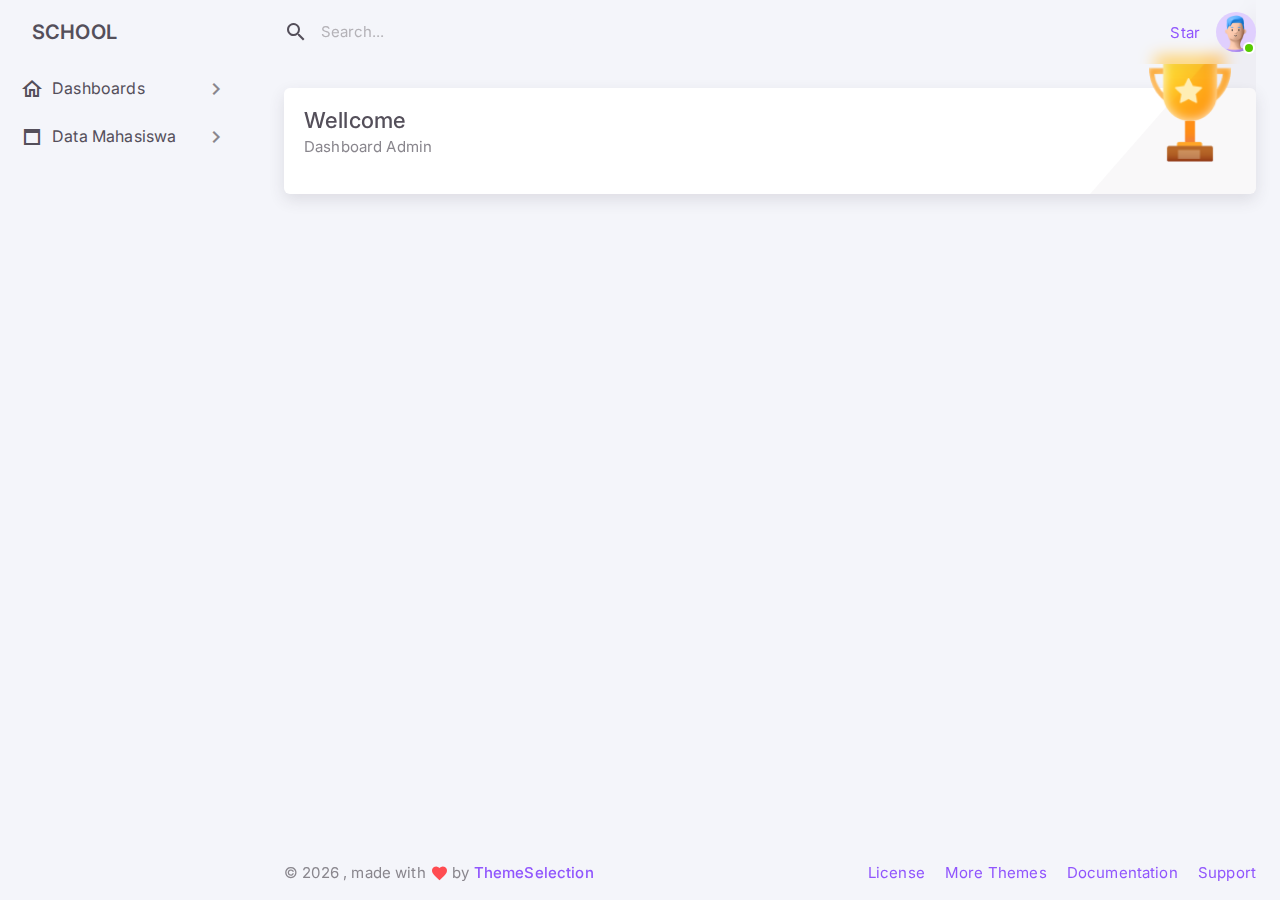
<file: GolangFE/dashboard.html>
<!DOCTYPE html>

<html
  lang="en"
  class="light-style layout-menu-fixed layout-compact"
  dir="ltr"
  data-theme="theme-default"
  data-assets-path="./assets/"
  data-template="vertical-menu-template-free">
  <head>
    <meta charset="utf-8" />
    <meta
      name="viewport"
      content="width=device-width, initial-scale=1.0, user-scalable=no, minimum-scale=1.0, maximum-scale=1.0" />

    <title>Dashboard - Analytics | Materio - Bootstrap Material Design Admin Template</title>

    <meta name="description" content="" />

    <!-- Favicon -->
    <link rel="icon" type="image/x-icon" href="./assets/img/favicon/favicon.ico" />

    <!-- Fonts -->
    <link rel="preconnect" href="https://fonts.googleapis.com" />
    <link rel="preconnect" href="https://fonts.gstatic.com" crossorigin />
    <link
      href="https://fonts.googleapis.com/css2?family=Inter:wght@300;400;500;600;700&ampdisplay=swap"
      rel="stylesheet" />

    <link rel="stylesheet" href="./assets/vendor/fonts/materialdesignicons.css" />

    <!-- Menu waves for no-customizer fix -->
    <link rel="stylesheet" href="./assets/vendor/libs/node-waves/node-waves.css" />

    <!-- Core CSS -->
    <link rel="stylesheet" href="./assets/vendor/css/core.css" class="template-customizer-core-css" />
    <link rel="stylesheet" href="./assets/vendor/css/theme-default.css" class="template-customizer-theme-css" />
    <link rel="stylesheet" href="./assets/css/demo.css" />

    <!-- Vendors CSS -->
    <link rel="stylesheet" href="./assets/vendor/libs/perfect-scrollbar/perfect-scrollbar.css" />
    <link rel="stylesheet" href="./assets/vendor/libs/apex-charts/apex-charts.css" />

    <!-- Page CSS -->

    <!-- Helpers -->
    <script src="./assets/vendor/js/helpers.js"></script>
    <!--! Template customizer & Theme config files MUST be included after core stylesheets and helpers.js in the <head> section -->
    <!--? Config:  Mandatory theme config file contain global vars & default theme options, Set your preferred theme option in this file.  -->
    <script src="./assets/js/config.js"></script>
    <script src="./assets/js/active.js"></script>
  </head>

  <body>
    <!-- Layout wrapper -->
    <div class="layout-wrapper layout-content-navbar">
      <div class="layout-container">
        <!-- Menu -->

        <aside id="layout-menu" class="layout-menu menu-vertical menu bg-menu-theme">
          <div class="app-brand demo">
              <a href="index.html" class="app-brand-link">
                  <span class="app-brand-text demo menu-text fw-semibold ms-2">School</span>
              </a>
              <a href="javascript:void(0);" class="layout-menu-toggle menu-link text-large ms-auto">
                  <i class="mdi menu-toggle-icon d-xl-block align-middle mdi-20px"></i>
              </a>
          </div>
          <div class="menu-inner-shadow"></div>
          <ul class="menu-inner py-1">
              <!-- Dashboards -->
              <li class="menu-item" id="menu-dashboard">
                  <a href="dashboard.html" class="menu-link menu-toggle">
                      <i class="menu-icon tf-icons mdi mdi-home-outline"></i>
                      <div data-i18n="Dashboards">Dashboards</div>
                  </a>
                  <ul class="menu-sub">
                      <li class="menu-item">
                          <a href="dashboard.html" class="menu-link">
                              <div data-i18n="Analytics">Wellcome</div>
                          </a>
                      </li>
                  </ul>
              </li>
              <!-- Layouts -->
              <li class="menu-item" id="menu-data-mahasiswa">
                  <a href="javascript:void(0);" class="menu-link menu-toggle">
                      <i class="menu-icon tf-icons mdi mdi-window-maximize"></i>
                      <div data-i18n="Layouts">Data Mahasiswa</div>
                  </a>
                  <ul class="menu-sub">
                      <li class="menu-item" id="menu-mahasiswa">
                          <a href="mahasiswa.html" class="menu-link">
                              <div data-i18n="Without menu">Mahasiswa</div>
                          </a>
                      </li>
                      <li class="menu-item" id="menu-matakuliah">
                          <a href="matakuliah.html" class="menu-link">
                              <div data-i18n="Without navbar">Matakuliah</div>
                          </a>
                      </li>
                  </ul>
              </li>
          </ul>
      </aside>
        <!-- / Menu -->

        <!-- Layout container -->
        <div class="layout-page">
          <!-- Navbar -->

          <nav
            class="layout-navbar container-xxl navbar navbar-expand-xl navbar-detached align-items-center bg-navbar-theme"
            id="layout-navbar">
            <div class="layout-menu-toggle navbar-nav align-items-xl-center me-3 me-xl-0 d-xl-none">
              <a class="nav-item nav-link px-0 me-xl-4" href="javascript:void(0)">
                <i class="mdi mdi-menu mdi-24px"></i>
              </a>
            </div>

            <div class="navbar-nav-right d-flex align-items-center" id="navbar-collapse">
              <!-- Search -->
              <div class="navbar-nav align-items-center">
                <div class="nav-item d-flex align-items-center">
                  <i class="mdi mdi-magnify mdi-24px lh-0"></i>
                  <input
                    type="text"
                    class="form-control border-0 shadow-none bg-body"
                    placeholder="Search..."
                    aria-label="Search..." />
                </div>
              </div>
              <!-- /Search -->

              <ul class="navbar-nav flex-row align-items-center ms-auto">
                <!-- Place this tag where you want the button to render. -->
                <li class="nav-item lh-1 me-3">
                  <a
                    class="github-button"
                    href="https://github.com/themeselection/materio-bootstrap-html-admin-template-free"
                    data-icon="octicon-star"
                    data-size="large"
                    data-show-count="true"
                    aria-label="Star themeselection/materio-bootstrap-html-admin-template-free on GitHub"
                    >Star</a
                  >
                </li>

                <!-- User -->
                <li class="nav-item navbar-dropdown dropdown-user dropdown">
                  <a
                    class="nav-link dropdown-toggle hide-arrow p-0"
                    href="javascript:void(0);"
                    data-bs-toggle="dropdown">
                    <div class="avatar avatar-online">
                      <img src="./assets/img/avatars/1.png" alt class="w-px-40 h-auto rounded-circle" />
                    </div>
                  </a>
                  <ul class="dropdown-menu dropdown-menu-end mt-3 py-2">
                    <li>
                      <a class="dropdown-item pb-2 mb-1" href="#">
                        <div class="d-flex align-items-center">
                          <div class="flex-shrink-0 me-2 pe-1">
                            <div class="avatar avatar-online">
                              <img src="./assets/img/avatars/1.png" alt class="w-px-40 h-auto rounded-circle" />
                            </div>
                          </div>
                          <div class="flex-grow-1">
                            <h6 class="mb-0">John Doe</h6>
                            <small class="text-muted">Admin</small>
                          </div>
                        </div>
                      </a>
                    </li>
                    <li>
                      <div class="dropdown-divider my-1"></div>
                    </li>
                    <li>
                      <a class="dropdown-item" href="#">
                        <i class="mdi mdi-account-outline me-1 mdi-20px"></i>
                        <span class="align-middle">My Profile</span>
                      </a>
                    </li>
                    <li>
                      <a class="dropdown-item" href="#">
                        <i class="mdi mdi-cog-outline me-1 mdi-20px"></i>
                        <span class="align-middle">Settings</span>
                      </a>
                    </li>
                    <li>
                      <a class="dropdown-item" href="#">
                        <span class="d-flex align-items-center align-middle">
                          <i class="flex-shrink-0 mdi mdi-credit-card-outline me-1 mdi-20px"></i>
                          <span class="flex-grow-1 align-middle ms-1">Billing</span>
                          <span class="flex-shrink-0 badge badge-center rounded-pill bg-danger w-px-20 h-px-20">4</span>
                        </span>
                      </a>
                    </li>
                    <li>
                      <div class="dropdown-divider my-1"></div>
                    </li>
                    <li>
                      <a class="dropdown-item" href="javascript:void(0);">
                        <i class="mdi mdi-power me-1 mdi-20px"></i>
                        <span class="align-middle">Log Out</span>
                      </a>
                    </li>
                  </ul>
                </li>
                <!--/ User -->
              </ul>
            </div>
          </nav>

          <!-- / Navbar -->

          <!-- Content wrapper -->
          <div class="content-wrapper">
            <!-- Content -->

            <div class="container-xxl flex-grow-1 container-p-y">
              <div class="row gy-4">
                <!-- Congratulations card -->
                <div class="col-md-12 col-lg-12">
                  <div class="card">
                    <div class="card-body">
                      <h4 class="card-title mb-1">Wellcome</h4>
                      <p class="pb-0">Dashboard Admin</p>
                    </div>
                    <img
                      src="./assets/img/icons/misc/triangle-light.png"
                      class="scaleX-n1-rtl position-absolute bottom-0 end-0"
                      width="166"
                      alt="triangle background"
                      data-app-light-img="icons/misc/triangle-light.png"
                      data-app-dark-img="icons/misc/triangle-dark.png" />
                    <img
                      src="./assets/img/illustrations/trophy.png"
                      class="scaleX-n1-rtl position-absolute bottom-0 end-0 me-4 mb-4 pb-2"
                      width="83"
                      alt="view sales" />
                  </div>
                </div>
                <!--/ Congratulations card -->
              </div>
            </div>
            <!-- / Content -->

            <!-- Footer -->
            <footer class="content-footer footer bg-footer-theme">
              <div class="container-xxl">
                <div
                  class="footer-container d-flex align-items-center justify-content-between py-3 flex-md-row flex-column">
                  <div class="text-body mb-2 mb-md-0">
                    ©
                    <script>
                      document.write(new Date().getFullYear());
                    </script>
                    , made with <span class="text-danger"><i class="tf-icons mdi mdi-heart"></i></span> by
                    <a href="https://themeselection.com" target="_blank" class="footer-link fw-medium"
                      >ThemeSelection</a
                    >
                  </div>
                  <div class="d-none d-lg-inline-block">
                    <a href="https://themeselection.com/license/" class="footer-link me-3" target="_blank">License</a>
                    <a href="https://themeselection.com/" target="_blank" class="footer-link me-3">More Themes</a>

                    <a
                      href="https://demos.themeselection.com/materio-bootstrap-html-admin-template/documentation/"
                      target="_blank"
                      class="footer-link me-3"
                      >Documentation</a
                    >

                    <a
                      href="https://github.com/themeselection/materio-bootstrap-html-admin-template-free/issues"
                      target="_blank"
                      class="footer-link"
                      >Support</a
                    >
                  </div>
                </div>
              </div>
            </footer>
            <!-- / Footer -->

            <div class="content-backdrop fade"></div>
          </div>
          <!-- Content wrapper -->
        </div>
        <!-- / Layout page -->
      </div>

      <!-- Overlay -->
      <div class="layout-overlay layout-menu-toggle"></div>
    </div>
    <!-- / Layout wrapper -->

    <!-- Core JS -->
    <!-- build:js assets/vendor/js/core.js -->
    <script src="./assets/vendor/libs/jquery/jquery.js"></script>
    <script src="./assets/vendor/libs/popper/popper.js"></script>
    <script src="./assets/vendor/js/bootstrap.js"></script>
    <script src="./assets/vendor/libs/node-waves/node-waves.js"></script>
    <script src="./assets/vendor/libs/perfect-scrollbar/perfect-scrollbar.js"></script>
    <script src="./assets/vendor/js/menu.js"></script>

    <!-- endbuild -->

    <!-- Vendors JS -->
    <script src="./assets/vendor/libs/apex-charts/apexcharts.js"></script>

    <!-- Main JS -->
    <script src="./assets/js/main.js"></script>

    <!-- Page JS -->
    <script src="./assets/js/dashboards-analytics.js"></script>

    <!-- Place this tag in your head or just before your close body tag. -->
    <script async defer src="https://buttons.github.io/buttons.js"></script>
  </body>
</html>
</file>
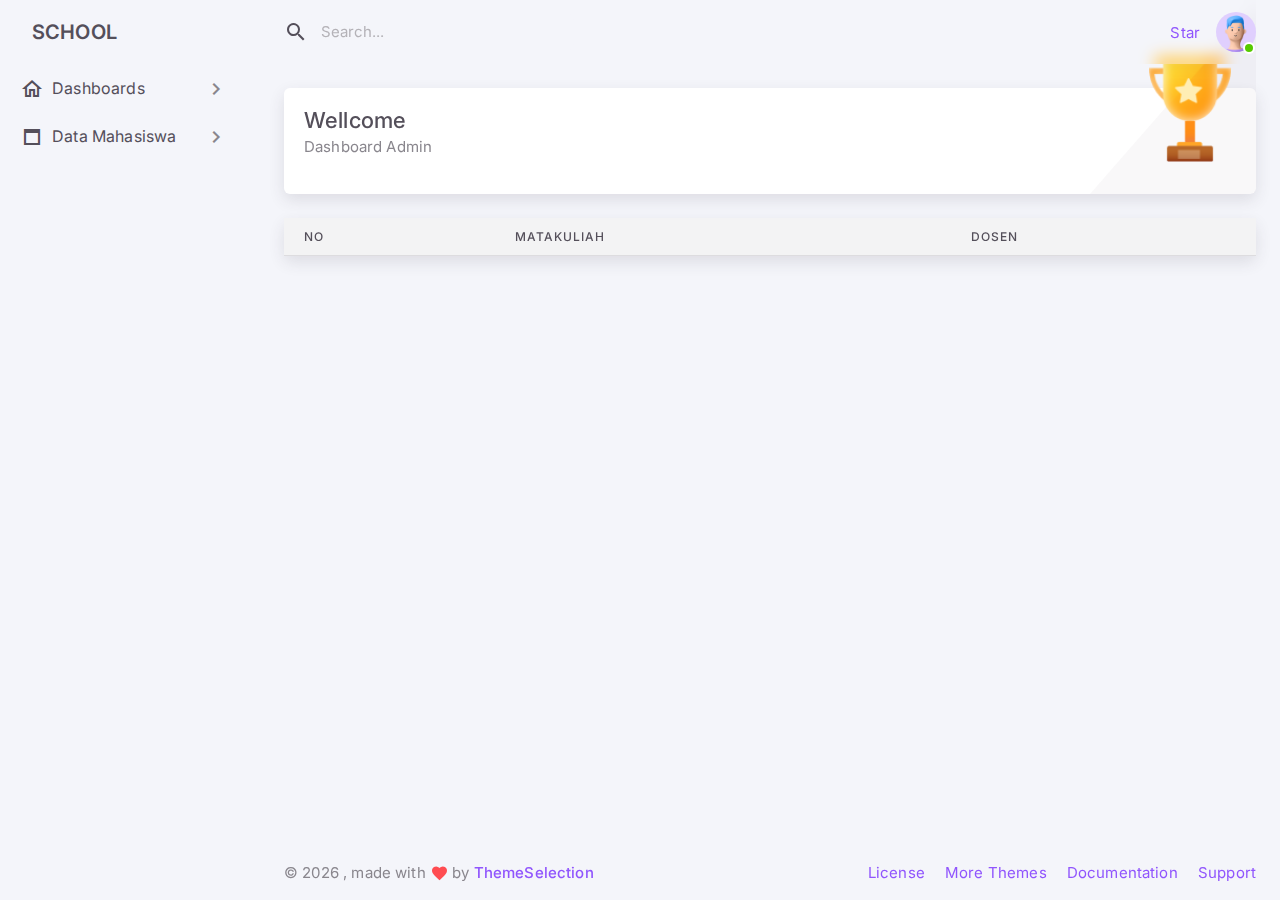
<file: GolangFE/matakuliah.html>
<!DOCTYPE html>

<html lang="en" class="light-style layout-menu-fixed layout-compact" dir="ltr" data-theme="theme-default"
    data-assets-path="./assets/" data-template="vertical-menu-template-free">

<head>
    <meta charset="utf-8" />
    <meta name="viewport"
        content="width=device-width, initial-scale=1.0, user-scalable=no, minimum-scale=1.0, maximum-scale=1.0" />

    <title>Dashboard - Analytics | Materio - Bootstrap Material Design Admin Template</title>

    <meta name="description" content="" />

    <!-- Favicon -->
    <link rel="icon" type="image/x-icon" href="./assets/img/favicon/favicon.ico" />

    <!-- Fonts -->
    <link rel="preconnect" href="https://fonts.googleapis.com" />
    <link rel="preconnect" href="https://fonts.gstatic.com" crossorigin />
    <link href="https://fonts.googleapis.com/css2?family=Inter:wght@300;400;500;600;700&ampdisplay=swap"
        rel="stylesheet" />

    <link rel="stylesheet" href="./assets/vendor/fonts/materialdesignicons.css" />

    <!-- Menu waves for no-customizer fix -->
    <link rel="stylesheet" href="./assets/vendor/libs/node-waves/node-waves.css" />

    <!-- Core CSS -->
    <link rel="stylesheet" href="./assets/vendor/css/core.css" class="template-customizer-core-css" />
    <link rel="stylesheet" href="./assets/vendor/css/theme-default.css" class="template-customizer-theme-css" />
    <link rel="stylesheet" href="./assets/css/demo.css" />

    <!-- Vendors CSS -->
    <link rel="stylesheet" href="./assets/vendor/libs/perfect-scrollbar/perfect-scrollbar.css" />
    <link rel="stylesheet" href="./assets/vendor/libs/apex-charts/apex-charts.css" />

    <!-- Page CSS -->

    <!-- Helpers -->
    <script src="./assets/vendor/js/helpers.js"></script>
    <!--! Template customizer & Theme config files MUST be included after core stylesheets and helpers.js in the <head> section -->
    <!--? Config:  Mandatory theme config file contain global vars & default theme options, Set your preferred theme option in this file.  -->
    <script src="./assets/js/config.js"></script>
    <script src="./assets/js/active.js"></script>
</head>

<body>
    <!-- Layout wrapper -->
    <div class="layout-wrapper layout-content-navbar">
        <div class="layout-container">
            <!-- Menu -->

            <aside id="layout-menu" class="layout-menu menu-vertical menu bg-menu-theme">
                <div class="app-brand demo">
                    <a href="index.html" class="app-brand-link">
                        <span class="app-brand-text demo menu-text fw-semibold ms-2" id="login-user">School</span>
                    </a>
                    <a href="javascript:void(0);" class="layout-menu-toggle menu-link text-large ms-auto">
                        <i class="mdi menu-toggle-icon d-xl-block align-middle mdi-20px"></i>
                    </a>
                </div>
                <div class="menu-inner-shadow"></div>
                <ul class="menu-inner py-1">
                    <!-- Dashboards -->
                    <li class="menu-item" id="menu-dashboard">
                        <a href="dashboard.html" class="menu-link menu-toggle">
                            <i class="menu-icon tf-icons mdi mdi-home-outline"></i>
                            <div data-i18n="Dashboards">Dashboards</div>
                        </a>
                        <ul class="menu-sub">
                            <li class="menu-item">
                                <a href="dashboard.html" class="menu-link">
                                    <div data-i18n="Analytics">Wellcome</div>
                                </a>
                            </li>
                        </ul>
                    </li>
                    <!-- Layouts -->
                    <li class="menu-item" id="menu-data-mahasiswa">
                        <a href="javascript:void(0);" class="menu-link menu-toggle">
                            <i class="menu-icon tf-icons mdi mdi-window-maximize"></i>
                            <div data-i18n="Layouts">Data Mahasiswa</div>
                        </a>
                        <ul class="menu-sub">
                            <li class="menu-item" id="menu-mahasiswa">
                                <a href="mahasiswa.html" class="menu-link">
                                    <div data-i18n="Without menu">Mahasiswa</div>
                                </a>
                            </li>
                            <li class="menu-item" id="menu-matakuliah">
                                <a href="matakuliah.html" class="menu-link">
                                    <div data-i18n="Without navbar">Matakuliah</div>
                                </a>
                            </li>
                        </ul>
                    </li>
                </ul>
            </aside>
            <!-- / Menu -->

            <!-- Layout container -->
            <div class="layout-page">
                <!-- Navbar -->

                <nav class="layout-navbar container-xxl navbar navbar-expand-xl navbar-detached align-items-center bg-navbar-theme"
                    id="layout-navbar">
                    <div class="layout-menu-toggle navbar-nav align-items-xl-center me-3 me-xl-0 d-xl-none">
                        <a class="nav-item nav-link px-0 me-xl-4" href="javascript:void(0)">
                            <i class="mdi mdi-menu mdi-24px"></i>
                        </a>
                    </div>

                    <div class="navbar-nav-right d-flex align-items-center" id="navbar-collapse">
                        <!-- Search -->
                        <div class="navbar-nav align-items-center">
                            <div class="nav-item d-flex align-items-center">
                                <i class="mdi mdi-magnify mdi-24px lh-0"></i>
                                <input type="text" class="form-control border-0 shadow-none bg-body"
                                    placeholder="Search..." aria-label="Search..." />
                            </div>
                        </div>
                        <!-- /Search -->

                        <ul class="navbar-nav flex-row align-items-center ms-auto">
                            <!-- Place this tag where you want the button to render. -->
                            <li class="nav-item lh-1 me-3">
                                <a class="github-button"
                                    href="https://github.com/themeselection/materio-bootstrap-html-admin-template-free"
                                    data-icon="octicon-star" data-size="large" data-show-count="true"
                                    aria-label="Star themeselection/materio-bootstrap-html-admin-template-free on GitHub">Star</a>
                            </li>

                            <!-- User -->
                            <li class="nav-item navbar-dropdown dropdown-user dropdown">
                                <a class="nav-link dropdown-toggle hide-arrow p-0" href="javascript:void(0);"
                                    data-bs-toggle="dropdown">
                                    <div class="avatar avatar-online">
                                        <img src="./assets/img/avatars/1.png" alt
                                            class="w-px-40 h-auto rounded-circle" />
                                    </div>
                                </a>
                                <ul class="dropdown-menu dropdown-menu-end mt-3 py-2">
                                    <li>
                                        <a class="dropdown-item pb-2 mb-1" href="#">
                                            <div class="d-flex align-items-center">
                                                <div class="flex-shrink-0 me-2 pe-1">
                                                    <div class="avatar avatar-online">
                                                        <img src="./assets/img/avatars/1.png" alt
                                                            class="w-px-40 h-auto rounded-circle" />
                                                    </div>
                                                </div>
                                                <div class="flex-grow-1">
                                                    <h6 class="mb-0">John Doe</h6>
                                                    <small class="text-muted">Admin</small>
                                                </div>
                                            </div>
                                        </a>
                                    </li>
                                    <li>
                                        <div class="dropdown-divider my-1"></div>
                                    </li>
                                    <li>
                                        <a class="dropdown-item" href="#">
                                            <i class="mdi mdi-account-outline me-1 mdi-20px"></i>
                                            <span class="align-middle">My Profile</span>
                                        </a>
                                    </li>
                                    <li>
                                        <a class="dropdown-item" href="#">
                                            <i class="mdi mdi-cog-outline me-1 mdi-20px"></i>
                                            <span class="align-middle">Settings</span>
                                        </a>
                                    </li>
                                    <li>
                                        <a class="dropdown-item" href="#">
                                            <span class="d-flex align-items-center align-middle">
                                                <i class="flex-shrink-0 mdi mdi-credit-card-outline me-1 mdi-20px"></i>
                                                <span class="flex-grow-1 align-middle ms-1">Billing</span>
                                                <span
                                                    class="flex-shrink-0 badge badge-center rounded-pill bg-danger w-px-20 h-px-20">4</span>
                                            </span>
                                        </a>
                                    </li>
                                    <li>
                                        <div class="dropdown-divider my-1"></div>
                                    </li>
                                    <li>
                                        <a class="dropdown-item" href="javascript:void(0);">
                                            <i class="mdi mdi-power me-1 mdi-20px"></i>
                                            <span class="align-middle">Log Out</span>
                                        </a>
                                    </li>
                                </ul>
                            </li>
                            <!--/ User -->
                        </ul>
                    </div>
                </nav>

                <!-- / Navbar -->

                <!-- Content wrapper -->
                <div class="content-wrapper">
                    <!-- Content -->

                    <div class="container-xxl flex-grow-1 container-p-y">
                        <div class="row gy-4">
                            <!-- Congratulations card -->
                            <div class="col-md-12 col-lg-12">
                                <div class="card">
                                    <div class="card-body">
                                        <h4 class="card-title mb-1">Wellcome</h4>
                                        <p class="pb-0">Dashboard Admin</p>
                                    </div>
                                    <img src="./assets/img/icons/misc/triangle-light.png"
                                        class="scaleX-n1-rtl position-absolute bottom-0 end-0" width="166"
                                        alt="triangle background" data-app-light-img="icons/misc/triangle-light.png"
                                        data-app-dark-img="icons/misc/triangle-dark.png" />
                                    <img src="./assets/img/illustrations/trophy.png"
                                        class="scaleX-n1-rtl position-absolute bottom-0 end-0 me-4 mb-4 pb-2" width="83"
                                        alt="view sales" />
                                </div>
                            </div>
                            <!--/ Congratulations card -->


                            <!-- Data Tables -->
                            <div class="col-12">
                                <div class="card">
                                    <div class="table-responsive">
                                        <table class="table" id="table-matakuliah">
                                            <thead class="table-light">
                                                <tr>
                                                    <th class="text-truncate">No</th>
                                                    <th class="text-truncate">Matakuliah</th>
                                                    <th class="text-truncate">Dosen</th>
                                                </tr>
                                            </thead>
                                            <tbody>
                                            </tbody>
                                        </table>
                                    </div>
                                </div>
                            </div>
                            <!--/ Data Tables -->
                        </div>
                    </div>
                    <!-- / Content -->

                    <!-- Footer -->
                    <footer class="content-footer footer bg-footer-theme">
                        <div class="container-xxl">
                            <div
                                class="footer-container d-flex align-items-center justify-content-between py-3 flex-md-row flex-column">
                                <div class="text-body mb-2 mb-md-0">
                                    ©
                                    <script>
                                        document.write(new Date().getFullYear());
                                    </script>
                                    , made with <span class="text-danger"><i class="tf-icons mdi mdi-heart"></i></span>
                                    by
                                    <a href="https://themeselection.com" target="_blank"
                                        class="footer-link fw-medium">ThemeSelection</a>
                                </div>
                                <div class="d-none d-lg-inline-block">
                                    <a href="https://themeselection.com/license/" class="footer-link me-3"
                                        target="_blank">License</a>
                                    <a href="https://themeselection.com/" target="_blank" class="footer-link me-3">More
                                        Themes</a>

                                    <a href="https://demos.themeselection.com/materio-bootstrap-html-admin-template/documentation/"
                                        target="_blank" class="footer-link me-3">Documentation</a>

                                    <a href="https://github.com/themeselection/materio-bootstrap-html-admin-template-free/issues"
                                        target="_blank" class="footer-link">Support</a>
                                </div>
                            </div>
                        </div>
                    </footer>
                    <!-- / Footer -->

                    <div class="content-backdrop fade"></div>
                </div>
                <!-- Content wrapper -->
            </div>
            <!-- / Layout page -->
        </div>

        <!-- Overlay -->
        <div class="layout-overlay layout-menu-toggle"></div>
    </div>
    <!-- / Layout wrapper -->


    <!-- Core JS -->
    <!-- build:js assets/vendor/js/core.js -->
    <script src="./assets/vendor/libs/jquery/jquery.js"></script>
    <script src="./assets/vendor/libs/popper/popper.js"></script>
    <script src="./assets/vendor/js/bootstrap.js"></script>
    <script src="./assets/vendor/libs/node-waves/node-waves.js"></script>
    <script src="./assets/vendor/libs/perfect-scrollbar/perfect-scrollbar.js"></script>
    <script src="./assets/vendor/js/menu.js"></script>
    <script src="./fetch/matakuliah.js"></script>

    <!-- endbuild -->

    <!-- Vendors JS -->
    <script src="./assets/vendor/libs/apex-charts/apexcharts.js"></script>

    <!-- Main JS -->
    <script src="./assets/js/main.js"></script>

    <!-- Page JS -->
    <script src="./assets/js/dashboards-analytics.js"></script>

    <!-- Place this tag in your head or just before your close body tag. -->
    <script async defer src="https://buttons.github.io/buttons.js"></script>
</body>

</html>
</file>
<file: GolangFE/assets/vendor/libs/node-waves/node-waves.css>
/*!
 * Waves v0.7.6
 * http://fian.my.id/Waves 
 * 
 * Copyright 2014-2018 Alfiana E. Sibuea and other contributors 
 * Released under the MIT license 
 * https://github.com/fians/Waves/blob/master/LICENSE */
.waves-effect {
  position: relative;
  cursor: pointer;
  display: inline-block;
  overflow: hidden;
  -webkit-user-select: none;
  -moz-user-select: none;
  -ms-user-select: none;
  user-select: none;
  -webkit-tap-highlight-color: transparent;
}
.waves-effect .waves-ripple {
  position: absolute;
  border-radius: 50%;
  width: 100px;
  height: 100px;
  margin-top: -50px;
  margin-left: -50px;
  opacity: 0;
  background: rgba(0, 0, 0, 0.2);
  background: -webkit-radial-gradient(rgba(0, 0, 0, 0.2) 0, rgba(0, 0, 0, 0.3) 40%, rgba(0, 0, 0, 0.4) 50%, rgba(0, 0, 0, 0.5) 60%, rgba(255, 255, 255, 0) 70%);
  background: -o-radial-gradient(rgba(0, 0, 0, 0.2) 0, rgba(0, 0, 0, 0.3) 40%, rgba(0, 0, 0, 0.4) 50%, rgba(0, 0, 0, 0.5) 60%, rgba(255, 255, 255, 0) 70%);
  background: -moz-radial-gradient(rgba(0, 0, 0, 0.2) 0, rgba(0, 0, 0, 0.3) 40%, rgba(0, 0, 0, 0.4) 50%, rgba(0, 0, 0, 0.5) 60%, rgba(255, 255, 255, 0) 70%);
  background: radial-gradient(rgba(0, 0, 0, 0.2) 0, rgba(0, 0, 0, 0.3) 40%, rgba(0, 0, 0, 0.4) 50%, rgba(0, 0, 0, 0.5) 60%, rgba(255, 255, 255, 0) 70%);
  -webkit-transition: all 0.5s ease-out;
  -moz-transition: all 0.5s ease-out;
  -o-transition: all 0.5s ease-out;
  transition: all 0.5s ease-out;
  -webkit-transition-property: -webkit-transform, opacity;
  -moz-transition-property: -moz-transform, opacity;
  -o-transition-property: -o-transform, opacity;
  transition-property: transform, opacity;
  -webkit-transform: scale(0) translate(0, 0);
  -moz-transform: scale(0) translate(0, 0);
  -ms-transform: scale(0) translate(0, 0);
  -o-transform: scale(0) translate(0, 0);
  transform: scale(0) translate(0, 0);
  pointer-events: none;
}
.waves-effect.waves-light .waves-ripple {
  background: rgba(255, 255, 255, 0.4);
  background: -webkit-radial-gradient(rgba(255, 255, 255, 0.2) 0, rgba(255, 255, 255, 0.3) 40%, rgba(255, 255, 255, 0.4) 50%, rgba(255, 255, 255, 0.5) 60%, rgba(255, 255, 255, 0) 70%);
  background: -o-radial-gradient(rgba(255, 255, 255, 0.2) 0, rgba(255, 255, 255, 0.3) 40%, rgba(255, 255, 255, 0.4) 50%, rgba(255, 255, 255, 0.5) 60%, rgba(255, 255, 255, 0) 70%);
  background: -moz-radial-gradient(rgba(255, 255, 255, 0.2) 0, rgba(255, 255, 255, 0.3) 40%, rgba(255, 255, 255, 0.4) 50%, rgba(255, 255, 255, 0.5) 60%, rgba(255, 255, 255, 0) 70%);
  background: radial-gradient(rgba(255, 255, 255, 0.2) 0, rgba(255, 255, 255, 0.3) 40%, rgba(255, 255, 255, 0.4) 50%, rgba(255, 255, 255, 0.5) 60%, rgba(255, 255, 255, 0) 70%);
}
.waves-effect.waves-classic .waves-ripple {
  background: rgba(0, 0, 0, 0.2);
}
.waves-effect.waves-classic.waves-light .waves-ripple {
  background: rgba(255, 255, 255, 0.4);
}

.waves-notransition {
  -webkit-transition: none !important;
  -moz-transition: none !important;
  -o-transition: none !important;
  transition: none !important;
}

.waves-button,
.waves-circle {
  -webkit-transform: translateZ(0);
  -moz-transform: translateZ(0);
  -ms-transform: translateZ(0);
  -o-transform: translateZ(0);
  transform: translateZ(0);
  -webkit-mask-image: -webkit-radial-gradient(circle, white 100%, black 100%);
}

.waves-button,
.waves-button:hover,
.waves-button:visited,
.waves-button-input {
  white-space: nowrap;
  vertical-align: middle;
  cursor: pointer;
  border: none;
  outline: none;
  color: inherit;
  background-color: rgba(0, 0, 0, 0);
  font-size: 1em;
  line-height: 1em;
  text-align: center;
  text-decoration: none;
  z-index: 1;
}

.waves-button {
  padding: 0.85em 1.1em;
  border-radius: 0.2em;
}

.waves-button-input {
  margin: 0;
  padding: 0.85em 1.1em;
}

.waves-input-wrapper {
  border-radius: 0.2em;
  vertical-align: bottom;
}
.waves-input-wrapper.waves-button {
  padding: 0;
}
.waves-input-wrapper .waves-button-input {
  position: relative;
  top: 0;
  left: 0;
  z-index: 1;
}

.waves-circle {
  text-align: center;
  width: 2.5em;
  height: 2.5em;
  line-height: 2.5em;
  border-radius: 50%;
}

.waves-float {
  -webkit-mask-image: none;
  -webkit-box-shadow: 0px 1px 1.5px 1px rgba(0, 0, 0, 0.12);
  box-shadow: 0px 1px 1.5px 1px rgba(0, 0, 0, 0.12);
  -webkit-transition: all 300ms;
  -moz-transition: all 300ms;
  -o-transition: all 300ms;
  transition: all 300ms;
}
.waves-float:active {
  -webkit-box-shadow: 0px 8px 20px 1px rgba(0, 0, 0, 0.3);
  box-shadow: 0px 8px 20px 1px rgba(0, 0, 0, 0.3);
}

.waves-block {
  display: block;
}
</file>
<file: GolangFE/assets/vendor/css/theme-default.css>
body {
  background: #f4f5fa;
}

.bg-body {
  background: #f4f5fa !important;
}

.text-primary {
  color: #9055fd !important;
}

.text-body[href]:hover {
  color: #824de4 !important;
}

.bg-primary {
  background-color: #9055fd !important;
}

a.bg-primary:hover, a.bg-primary:focus {
  background-color: #8951f0 !important;
}

.dropdown-notifications-item:not(.mark-as-read) .dropdown-notifications-read span {
  background-color: #9055fd;
}

.bg-label-primary {
  background-color: #eee6ff !important;
  color: #9055fd !important;
}

.page-item.active .page-link, .page-item.active .page-link:hover, .page-item.active .page-link:focus,
.pagination li.active > a:not(.page-link),
.pagination li.active > a:not(.page-link):hover,
.pagination li.active > a:not(.page-link):focus {
  border-color: #9055fd;
  background-color: #9055fd;
  color: #fff;
}
.page-item.active .page-link.waves-effect .waves-ripple,
.pagination li.active > a:not(.page-link).waves-effect .waves-ripple {
  background: radial-gradient(rgba(255, 255, 255, 0.2) 0, rgba(255, 255, 255, 0.3) 40%, rgba(255, 255, 255, 0.4) 50%, rgba(255, 255, 255, 0.5) 60%, rgba(255, 255, 255, 0) 70%);
}

.pagination-outline-primary .page-item.active .page-link, .pagination-outline-primary .page-item.active .page-link:hover, .pagination-outline-primary .page-item.active .page-link:focus,
.pagination-outline-primary.pagination li.active > a:not(.page-link),
.pagination-outline-primary.pagination li.active > a:not(.page-link):hover,
.pagination-outline-primary.pagination li.active > a:not(.page-link):focus {
  border-color: #c8aafe;
  color: #9055fd;
  background-color: #f6f1ff;
}
.pagination-outline-primary .page-item.active .page-link.waves-effect .waves-ripple,
.pagination-outline-primary.pagination li.active > a:not(.page-link).waves-effect .waves-ripple {
  background: radial-gradient(rgba(144, 85, 253, 0.2) 0, rgba(144, 85, 253, 0.3) 40%, rgba(144, 85, 253, 0.4) 50%, rgba(144, 85, 253, 0.5) 60%, rgba(58, 53, 65, 0) 70%);
}

.progress-bar {
  background-color: #9055fd;
}

.list-group-item-primary {
  border-color: #9b66fd;
  background-color: #f2ebff;
  color: #824de4 !important;
}

a.list-group-item-primary,
button.list-group-item-primary {
  color: #824de4;
}
a.list-group-item-primary:hover, a.list-group-item-primary:focus,
button.list-group-item-primary:hover,
button.list-group-item-primary:focus {
  border-color: #9b66fd;
  background-color: #e6dff2;
  color: #824de4;
}
a.list-group-item-primary.active,
button.list-group-item-primary.active {
  border-color: #9055fd !important;
  background-color: #9055fd !important;
  color: #fff !important;
}

.list-group-item.active {
  background-color: #f6f1ff;
  color: #544f5a;
}
.list-group-item.active.waves-effect .waves-ripple {
  background: radial-gradient(rgba(144, 85, 253, 0.2) 0, rgba(144, 85, 253, 0.3) 40%, rgba(144, 85, 253, 0.4) 50%, rgba(144, 85, 253, 0.5) 60%, rgba(58, 53, 65, 0) 70%);
}

.alert-primary {
  background-color: #f2ebff;
  border-color: #f2ebff;
  color: #824de4;
}
.alert-primary .btn-close {
  background-image: url("data:image/svg+xml,<svg xmlns='http://www.w3.org/2000/svg' viewBox='0 0 16 16' fill='%23824de4'><path d='M.293.293a1 1 0 0 1 1.414 0L8 6.586 14.293.293a1 1 0 1 1 1.414 1.414L9.414 8l6.293 6.293a1 1 0 0 1-1.414 1.414L8 9.414l-6.293 6.293a1 1 0 0 1-1.414-1.414L6.586 8 .293 1.707a1 1 0 0 1 0-1.414z'/></svg>");
}
.alert-primary .alert-link {
  color: #824de4;
}

.alert-primary hr {
  background-color: #824de4 !important;
}

.table-primary {
  --bs-table-bg: #e9ddff;
  --bs-table-striped-bg: #e0d5f6;
  --bs-table-striped-color: #3a3541;
  --bs-table-active-bg: #dbd0f0;
  --bs-table-active-color: #3a3541;
  --bs-table-hover-bg: #e2d6f7;
  --bs-table-hover-color: #3a3541;
  color: #3a3541;
  border-color: #d4c9e8;
}
.table-primary .btn-icon {
  color: #3a3541;
}

.btn-primary {
  color: #fff;
  background-color: #9055fd;
  border-color: #9055fd;
}
.btn-primary:hover {
  color: #fff !important;
  background-color: #804be0 !important;
  border-color: #804be0 !important;
}
.btn-check:focus + .btn-primary, .btn-primary:focus, .btn-primary.focus {
  color: #fff;
  background-color: #804be0;
  border-color: #804be0;
  box-shadow: none;
}
.btn-check:checked + .btn-primary, .btn-check:active + .btn-primary, .btn-primary:active, .btn-primary.active, .btn-primary.show.dropdown-toggle, .show > .btn-primary.dropdown-toggle {
  color: #fff !important;
  background-color: #7344ca !important;
  border-color: #7344ca !important;
}
.btn-check:checked + .btn-primary:focus, .btn-check:active + .btn-primary:focus, .btn-primary:active:focus, .btn-primary.active:focus, .btn-primary.show.dropdown-toggle:focus, .show > .btn-primary.dropdown-toggle:focus {
  box-shadow: none;
}

.btn-group .btn-primary,
.input-group .btn-primary {
  border-right: 1px solid #7344ca;
  border-left: 1px solid #7344ca;
}

.btn-group-vertical .btn-primary {
  border-top: 1px solid #7344ca;
  border-bottom: 1px solid #7344ca;
}

.btn-outline-primary {
  color: #9055fd;
  border-color: #c8aafe;
  background: transparent;
}
.btn-outline-primary.waves-effect .waves-ripple {
  background: radial-gradient(rgba(144, 85, 253, 0.2) 0, rgba(144, 85, 253, 0.3) 40%, rgba(144, 85, 253, 0.4) 50%, rgba(144, 85, 253, 0.5) 60%, rgba(255, 255, 255, 0) 70%);
}
.btn-outline-primary:hover {
  color: #9055fd !important;
  background-color: #f7f3ff !important;
  border-color: #c8aafe !important;
}
.btn-check:focus + .btn-outline-primary, .btn-outline-primary:focus {
  color: #9055fd;
  background-color: #e4d6ff;
  border-color: #c8aafe;
}
.btn-check:checked + .btn-outline-primary, .btn-check:active + .btn-outline-primary, .btn-outline-primary:active, .btn-outline-primary.active, .btn-outline-primary.dropdown-toggle.show {
  color: #9055fd !important;
  background-color: #e0cffe !important;
  border-color: #c8aafe !important;
}

.btn-outline-primary .badge {
  background: #9055fd;
  border-color: #9055fd;
  color: #fff;
}

.btn-outline-primary:hover .badge,
.btn-outline-primary:focus:hover .badge,
.btn-outline-primary:active .badge,
.btn-outline-primary.active .badge,
.show > .btn-outline-primary.dropdown-toggle .badge {
  background: #9055fd;
  border-color: #9055fd;
  color: #fff;
}

.dropdown-item.waves-effect .waves-ripple {
  background: radial-gradient(rgba(144, 85, 253, 0.2) 0, rgba(144, 85, 253, 0.3) 40%, rgba(144, 85, 253, 0.4) 50%, rgba(144, 85, 253, 0.5) 60%, rgba(255, 255, 255, 0) 70%);
}
.dropdown-item:not(.disabled).active, .dropdown-item:not(.disabled):active {
  background-color: rgba(144, 85, 253, 0.1);
  color: #9055fd !important;
}

.dropdown-menu > li:not(.disabled) > a:not(.dropdown-item):active,
.dropdown-menu > li.active:not(.disabled) > a:not(.dropdown-item) {
  background-color: rgba(144, 85, 253, 0.1);
  color: #9055fd !important;
}
.dropdown-menu > li:not(.disabled) > a:not(.dropdown-item):active.btn,
.dropdown-menu > li.active:not(.disabled) > a:not(.dropdown-item).btn {
  color: #fff !important;
}

.nav .nav-link:hover, .nav .nav-link:focus {
  color: #824de4;
}

.nav-pills .nav-link.active, .nav-pills .nav-link.active:hover, .nav-pills .nav-link.active:focus {
  background-color: #9055fd;
  color: #fff;
}

.nav-tabs .nav-link.active, .nav-tabs .nav-link.active:hover, .nav-tabs .nav-link.active:focus {
  color: #9055fd;
}
.nav-tabs .nav-link.waves-effect .waves-ripple {
  background: radial-gradient(rgba(144, 85, 253, 0.2) 0, rgba(144, 85, 253, 0.3) 40%, rgba(144, 85, 253, 0.4) 50%, rgba(144, 85, 253, 0.5) 60%, rgba(255, 255, 255, 0) 70%);
}
.nav-tabs .tab-slider {
  background-color: #9055fd;
}

.form-control:focus,
.form-select:focus {
  border-color: #9055fd !important;
}
.form-floating-outline .form-control:focus,
.form-floating-outline .form-select:focus {
  border-color: #9055fd !important;
}

.input-group:not(.input-group-floating):focus-within .form-control,
.input-group:not(.input-group-floating):focus-within .input-group-text {
  border-color: #9055fd;
}

.form-check-input:focus {
  border-color: #9055fd;
}
.form-check-input:active {
  border-color: #9055fd;
}
.form-check-input:hover::after {
  background: rgba(58, 53, 65, 0.04);
}
.form-check-input:checked {
  background-color: #9055fd;
  border-color: #9055fd;
}
.form-check-input:checked::after {
  background: rgba(144, 85, 253, 0.08) !important;
}
.form-check-input[type=checkbox]:indeterminate {
  background-color: #9055fd;
  border-color: #9055fd;
}

.form-switch .form-check-input:focus {
  background-image: url("data:image/svg+xml,%3csvg xmlns='http://www.w3.org/2000/svg' viewBox='-4 -4 8 8'%3e%3ccircle r='3' fill='%239055fd'/%3e%3c/svg%3e");
}
.form-switch .form-check-input:checked {
  background-image: url("data:image/svg+xml,%3csvg xmlns='http://www.w3.org/2000/svg' viewBox='-4 -4 8 8'%3e%3ccircle r='3' fill='%23fff'/%3e%3c/svg%3e");
}

.form-control:focus ~ .form-label {
  border-color: #9055fd;
}
.form-control:focus ~ .form-label::after {
  border-color: inherit;
}

.form-range::-webkit-slider-thumb {
  background-color: #9055fd;
}
.form-range::-webkit-slider-thumb:hover {
  box-shadow: 0 0 0 8px rgba(144, 85, 253, 0.15), 0px 3px 14px 0px rgba(58, 53, 65, 0.14);
}
.form-range::-webkit-slider-thumb:active {
  background-color: #9055fd;
  box-shadow: 0 0 0 10px rgba(144, 85, 253, 0.2), 0px 3px 14px 0px rgba(58, 53, 65, 0.14);
}
.form-range::-moz-range-thumb:hover {
  box-shadow: 0 0 0 8px rgba(144, 85, 253, 0.15), 0px 3px 14px 0px rgba(58, 53, 65, 0.14);
}
.form-range::-moz-range-thumb:active {
  box-shadow: 0 0 0 10px rgba(144, 85, 253, 0.2), 0px 3px 14px 0px rgba(58, 53, 65, 0.14);
}
.form-range::-webkit-slider-runnable-track {
  background-color: #9055fd;
}
.form-range::-moz-range-track {
  background-color: #9055fd;
}

.divider.divider-primary .divider-text:before, .divider.divider-primary .divider-text:after {
  border-color: #9055fd;
}

.navbar.bg-primary {
  color: #e8dbff;
}
.navbar.bg-primary .navbar-brand,
.navbar.bg-primary .navbar-brand a {
  color: #fff;
}
.navbar.bg-primary .navbar-brand:hover, .navbar.bg-primary .navbar-brand:focus,
.navbar.bg-primary .navbar-brand a:hover,
.navbar.bg-primary .navbar-brand a:focus {
  color: #fff;
}
.navbar.bg-primary .navbar-search-wrapper .navbar-search-icon,
.navbar.bg-primary .navbar-search-wrapper .search-input {
  color: #e8dbff;
}
.navbar.bg-primary .search-input-wrapper .search-input,
.navbar.bg-primary .search-input-wrapper .search-toggler {
  color: #e8dbff;
  border-top-left-radius: 0;
  border-top-right-radius: 0;
}
.navbar.bg-primary .navbar-nav > .nav-link,
.navbar.bg-primary .navbar-nav > .nav-item > .nav-link,
.navbar.bg-primary .navbar-nav > .nav > .nav-item > .nav-link {
  color: #e8dbff;
}
.navbar.bg-primary .navbar-nav > .nav-link:hover, .navbar.bg-primary .navbar-nav > .nav-link:focus,
.navbar.bg-primary .navbar-nav > .nav-item > .nav-link:hover,
.navbar.bg-primary .navbar-nav > .nav-item > .nav-link:focus,
.navbar.bg-primary .navbar-nav > .nav > .nav-item > .nav-link:hover,
.navbar.bg-primary .navbar-nav > .nav > .nav-item > .nav-link:focus {
  color: #fff;
}
.navbar.bg-primary .navbar-nav > .nav-link.disabled,
.navbar.bg-primary .navbar-nav > .nav-item > .nav-link.disabled,
.navbar.bg-primary .navbar-nav > .nav > .nav-item > .nav-link.disabled {
  color: #c5a5fe !important;
}
.navbar.bg-primary .navbar-nav .show > .nav-link,
.navbar.bg-primary .navbar-nav .active > .nav-link,
.navbar.bg-primary .navbar-nav .nav-link.show,
.navbar.bg-primary .navbar-nav .nav-link.active {
  color: #fff;
}
.navbar.bg-primary .navbar-toggler {
  color: #e8dbff;
  border-color: rgba(255, 255, 255, 0.15);
}
.navbar.bg-primary .navbar-toggler-icon {
  background-image: url("data:image/svg+xml,<svg xmlns='http://www.w3.org/2000/svg' viewBox='0 0 30 30'><path stroke='rgba(255, 255, 255, 0.8)' stroke-linecap='round' stroke-miterlimit='10' stroke-width='2' d='M4 7h22M4 15h22M4 23h22'/></svg>");
}
.navbar.bg-primary .navbar-text {
  color: #e8dbff;
}
.navbar.bg-primary .navbar-text a {
  color: #fff;
}
.navbar.bg-primary .navbar-text a:hover, .navbar.bg-primary .navbar-text a:focus {
  color: #fff;
}
.navbar.bg-primary hr {
  border-color: rgba(255, 255, 255, 0.15);
}

.menu.bg-primary {
  background-color: #9055fd !important;
  color: #e8dbff;
}
.menu.bg-primary .menu-link,
.menu.bg-primary .menu-horizontal-prev,
.menu.bg-primary .menu-horizontal-next {
  color: #e8dbff;
}
.menu.bg-primary .menu-link:hover, .menu.bg-primary .menu-link:focus,
.menu.bg-primary .menu-horizontal-prev:hover,
.menu.bg-primary .menu-horizontal-prev:focus,
.menu.bg-primary .menu-horizontal-next:hover,
.menu.bg-primary .menu-horizontal-next:focus {
  color: #fff;
}
.menu.bg-primary .menu-link.active,
.menu.bg-primary .menu-horizontal-prev.active,
.menu.bg-primary .menu-horizontal-next.active {
  color: #fff;
}
.menu.bg-primary .menu-item.disabled .menu-link,
.menu.bg-primary .menu-horizontal-prev.disabled,
.menu.bg-primary .menu-horizontal-next.disabled {
  color: #c5a5fe !important;
}
.menu.bg-primary .menu-item.active:not(.open) > .menu-link:not(.menu-toggle), .menu.bg-primary .menu-item.active:not(.open) > .menu-link:not(.menu-toggle)::before {
  color: #fff !important;
  border-color: #fff !important;
}
.menu.bg-primary .menu-item.active > .menu-link:not(.menu-toggle) {
  background: linear-gradient(270deg, #9359fd 0%, #c6a7fe 100%);
}
.menu.bg-primary.menu-horizontal .menu-sub > .menu-item.active > .menu-link:not(.menu-toggle), .menu.bg-primary.menu-horizontal .menu-sub > .menu-item.active > .menu-link:not(.menu-toggle)::before {
  background: #f2ebff;
  color: #9359fd !important;
}
.menu.bg-primary.menu-horizontal .menu-inner > .menu-item.active > .menu-link.menu-toggle {
  background: linear-gradient(270deg, #9359fd 0%, #c6a7fe 100%);
}
.menu.bg-primary.menu-horizontal .menu-inner > .menu-item.active > .menu-link.menu-toggle, .menu.bg-primary.menu-horizontal .menu-inner > .menu-item.active > .menu-link.menu-toggle:after {
  color: #fff;
}
.menu.bg-primary .menu-inner-shadow {
  background: linear-gradient(#9055fd 5%, rgba(144, 85, 253, 0.75) 45%, rgba(144, 85, 253, 0.2) 80%, transparent);
}
.menu.bg-primary .menu-text {
  color: #fff;
}
.menu.bg-primary .menu-header {
  color: #d2baff;
}
.menu.bg-primary hr,
.menu.bg-primary .menu-divider,
.menu.bg-primary .menu-inner > .menu-item.open > .menu-sub::before {
  border-color: rgba(255, 255, 255, 0.15) !important;
}
.menu.bg-primary .menu-block::before {
  background-color: #d2baff;
}
.menu.bg-primary .ps__thumb-y,
.menu.bg-primary .ps__rail-y.ps--clicking > .ps__thumb-y {
  background: rgba(255, 255, 255, 0.5910478431) !important;
}

.footer.bg-primary {
  color: #e8dbff;
}
.footer.bg-primary .footer-link {
  color: #e8dbff;
}
.footer.bg-primary .footer-link:hover, .footer.bg-primary .footer-link:focus {
  color: #e8dbff;
}
.footer.bg-primary .footer-link.disabled {
  color: #c5a5fe !important;
}
.footer.bg-primary .footer-text {
  color: #fff;
}
.footer.bg-primary .show > .footer-link,
.footer.bg-primary .active > .footer-link,
.footer.bg-primary .footer-link.show,
.footer.bg-primary .footer-link.active {
  color: #fff;
}
.footer.bg-primary hr {
  border-color: rgba(255, 255, 255, 0.15);
}

.form-floating > .form-control:focus ~ label,
.form-floating > .form-control:focus:not(:placeholder-shown) ~ label,
.form-floating > .form-select:focus ~ label,
.form-floating > .form-select:focus:not(:placeholder-shown) ~ label {
  color: #9055fd;
}

.form-floating-outline :not(select):focus + label,
.form-floating-outline :not(select):focus + span {
  color: #9055fd;
}
.form-floating-outline label::after,
.form-floating-outline > span::after {
  background: #fff;
}
.form-floating-outline label.bg-body::after,
.form-floating-outline > span.bg-body::after {
  background: #f4f5fa !important;
}

.svg-illustration svg {
  fill: #9055fd;
}

html:not([dir=rtl]) .border-primary,
html[dir=rtl] .border-primary {
  border-color: #9055fd !important;
}

a {
  color: #9055fd;
}
a:hover {
  color: #9b66fd;
}

.fill-primary {
  fill: #9055fd;
}

.bg-navbar-theme {
  color: #544f5a;
}
.bg-navbar-theme .navbar-brand,
.bg-navbar-theme .navbar-brand a {
  color: #544f5a;
}
.bg-navbar-theme .navbar-brand:hover, .bg-navbar-theme .navbar-brand:focus,
.bg-navbar-theme .navbar-brand a:hover,
.bg-navbar-theme .navbar-brand a:focus {
  color: #544f5a;
}
.bg-navbar-theme .navbar-search-wrapper .navbar-search-icon,
.bg-navbar-theme .navbar-search-wrapper .search-input {
  color: #544f5a;
}
.bg-navbar-theme .search-input-wrapper .search-input,
.bg-navbar-theme .search-input-wrapper .search-toggler {
  color: #544f5a;
  border-top-left-radius: 0;
  border-top-right-radius: 0;
}
.bg-navbar-theme .navbar-nav > .nav-link,
.bg-navbar-theme .navbar-nav > .nav-item > .nav-link,
.bg-navbar-theme .navbar-nav > .nav > .nav-item > .nav-link {
  color: #544f5a;
}
.bg-navbar-theme .navbar-nav > .nav-link:hover, .bg-navbar-theme .navbar-nav > .nav-link:focus,
.bg-navbar-theme .navbar-nav > .nav-item > .nav-link:hover,
.bg-navbar-theme .navbar-nav > .nav-item > .nav-link:focus,
.bg-navbar-theme .navbar-nav > .nav > .nav-item > .nav-link:hover,
.bg-navbar-theme .navbar-nav > .nav > .nav-item > .nav-link:focus {
  color: #544f5a;
}
.bg-navbar-theme .navbar-nav > .nav-link.disabled,
.bg-navbar-theme .navbar-nav > .nav-item > .nav-link.disabled,
.bg-navbar-theme .navbar-nav > .nav > .nav-item > .nav-link.disabled {
  color: #94919a !important;
}
.bg-navbar-theme .navbar-nav .show > .nav-link,
.bg-navbar-theme .navbar-nav .active > .nav-link,
.bg-navbar-theme .navbar-nav .nav-link.show,
.bg-navbar-theme .navbar-nav .nav-link.active {
  color: #544f5a;
}
.bg-navbar-theme .navbar-toggler {
  color: #544f5a;
  border-color: rgba(84, 79, 90, 0.0769076471);
}
.bg-navbar-theme .navbar-toggler-icon {
  background-image: url("data:image/svg+xml,<svg xmlns='http://www.w3.org/2000/svg' viewBox='0 0 30 30'><path stroke='rgba(137, 134, 141, 0.75)' stroke-linecap='round' stroke-miterlimit='10' stroke-width='2' d='M4 7h22M4 15h22M4 23h22'/></svg>");
}
.bg-navbar-theme .navbar-text {
  color: #544f5a;
}
.bg-navbar-theme .navbar-text a {
  color: #544f5a;
}
.bg-navbar-theme .navbar-text a:hover, .bg-navbar-theme .navbar-text a:focus {
  color: #544f5a;
}
.bg-navbar-theme hr {
  border-color: rgba(84, 79, 90, 0.0769076471);
}

.bg-menu-theme {
  background-color: #f4f5fa !important;
  color: #544f5a;
}
.bg-menu-theme .menu-link,
.bg-menu-theme .menu-horizontal-prev,
.bg-menu-theme .menu-horizontal-next {
  color: #544f5a;
}
.bg-menu-theme .menu-link:hover, .bg-menu-theme .menu-link:focus,
.bg-menu-theme .menu-horizontal-prev:hover,
.bg-menu-theme .menu-horizontal-prev:focus,
.bg-menu-theme .menu-horizontal-next:hover,
.bg-menu-theme .menu-horizontal-next:focus {
  color: #544f5a;
}
.bg-menu-theme .menu-link.active,
.bg-menu-theme .menu-horizontal-prev.active,
.bg-menu-theme .menu-horizontal-next.active {
  color: #544f5a;
}
.bg-menu-theme .menu-item.disabled .menu-link,
.bg-menu-theme .menu-horizontal-prev.disabled,
.bg-menu-theme .menu-horizontal-next.disabled {
  color: #94919a !important;
}
.bg-menu-theme .menu-item.active:not(.open) > .menu-link:not(.menu-toggle), .bg-menu-theme .menu-item.active:not(.open) > .menu-link:not(.menu-toggle)::before {
  color: #fff !important;
  border-color: #fff !important;
}
.bg-menu-theme .menu-item.active > .menu-link:not(.menu-toggle) {
  background: linear-gradient(270deg, #9055fd 0%, #c4a5fe 100%);
}
.bg-menu-theme.menu-horizontal .menu-sub > .menu-item.active > .menu-link:not(.menu-toggle), .bg-menu-theme.menu-horizontal .menu-sub > .menu-item.active > .menu-link:not(.menu-toggle)::before {
  background: #f2ebff;
  color: #9055fd !important;
}
.bg-menu-theme.menu-horizontal .menu-inner > .menu-item.active > .menu-link.menu-toggle {
  background: linear-gradient(270deg, #9055fd 0%, #c4a5fe 100%);
}
.bg-menu-theme.menu-horizontal .menu-inner > .menu-item.active > .menu-link.menu-toggle, .bg-menu-theme.menu-horizontal .menu-inner > .menu-item.active > .menu-link.menu-toggle:after {
  color: #fff;
}
.bg-menu-theme .menu-inner-shadow {
  background: linear-gradient(#f4f5fa 5%, rgba(244, 245, 250, 0.75) 45%, rgba(244, 245, 250, 0.2) 80%, transparent);
}
.bg-menu-theme .menu-text {
  color: #544f5a;
}
.bg-menu-theme .menu-header {
  color: #7c7982;
}
.bg-menu-theme hr,
.bg-menu-theme .menu-divider,
.bg-menu-theme .menu-inner > .menu-item.open > .menu-sub::before {
  border-color: transparent !important;
}
.bg-menu-theme .menu-block::before {
  background-color: #7c7982;
}
.bg-menu-theme .ps__thumb-y,
.bg-menu-theme .ps__rail-y.ps--clicking > .ps__thumb-y {
  background: rgba(84, 79, 90, 0.2152611765) !important;
}

@media (min-width: 1200px) {
  .layout-menu-collapsed.layout-menu-hover .bg-menu-theme {
    box-shadow: 0 0.625rem 0.875rem rgba(58, 53, 65, 0.12);
  }
}
.bg-footer-theme {
  color: #9055fd;
}
.bg-footer-theme .footer-link {
  color: #9055fd;
}
.bg-footer-theme .footer-link:hover, .bg-footer-theme .footer-link:focus {
  color: #9055fd;
}
.bg-footer-theme .footer-link.disabled {
  color: #b895fc !important;
}
.bg-footer-theme .footer-text {
  color: #544f5a;
}
.bg-footer-theme .show > .footer-link,
.bg-footer-theme .active > .footer-link,
.bg-footer-theme .footer-link.show,
.bg-footer-theme .footer-link.active {
  color: #544f5a;
}
.bg-footer-theme hr {
  border-color: rgba(84, 79, 90, 0.0769076471);
}
</file>
<file: GolangFE/assets/css/demo.css>
/*
* demo.css
* File include item demo only specific css only
******************************************************************************/

.menu .app-brand.demo {
  height: 64px;
}

.dark-style .menu .app-brand.demo {
  height: 64px;
}

.app-brand-logo.demo svg {
  width: 30px;
  height: 24px;
}

.app-brand-text.demo {
  font-size: 1.25rem;
}

/* ! For .layout-navbar-fixed added fix padding top tpo .layout-page */
.layout-navbar-fixed .layout-wrapper:not(.layout-without-menu) .layout-page {
  padding-top: 64px !important;
}

/* Navbar page z-index issue solution */
.content-wrapper .navbar {
  z-index: auto;
}

/*
* Content
******************************************************************************/

.demo-blocks > * {
  display: block !important;
}

.demo-inline-spacing > * {
  margin: 1rem 0.375rem 0 0 !important;
}

/* ? .demo-vertical-spacing class is used to have vertical margins between elements. To remove margin-top from the first-child, use .demo-only-element class with .demo-vertical-spacing class. For example, we have used this class in forms-input-groups.html file. */
.demo-vertical-spacing > * {
  margin-top: 1.25rem !important;
  margin-bottom: 0 !important;
}
.demo-vertical-spacing.demo-only-element > :first-child {
  margin-top: 0 !important;
}

.demo-vertical-spacing-lg > * {
  margin-top: 1.875rem !important;
  margin-bottom: 0 !important;
}
.demo-vertical-spacing-lg.demo-only-element > :first-child {
  margin-top: 0 !important;
}

.demo-vertical-spacing-xl > * {
  margin-top: 5rem !important;
  margin-bottom: 0 !important;
}
.demo-vertical-spacing-xl.demo-only-element > :first-child {
  margin-top: 0 !important;
}

.rtl-only {
  display: none !important;
  text-align: left !important;
  direction: ltr !important;
}

[dir='rtl'] .rtl-only {
  display: block !important;
}

/* Dropdown buttons going out of small screens */
@media (max-width: 576px) {
  #dropdown-variation-demo .btn-group .text-truncate {
    width: 300px;
    position: relative;
  }
  #dropdown-variation-demo .btn-group .text-truncate::after {
    position: absolute;
    top: 45%;
    right: 0.65rem;
  }
}
/*
* Layout demo
******************************************************************************/

.layout-demo-wrapper {
  display: -webkit-box;
  display: -ms-flexbox;
  display: flex;
  -webkit-box-align: center;
  -ms-flex-align: center;
  align-items: center;
  -webkit-box-orient: vertical;
  -webkit-box-direction: normal;
  -ms-flex-direction: column;
  flex-direction: column;
  margin-top: 1.25rem;
}
.layout-demo-placeholder img {
  width: 900px;
}
.layout-demo-info {
  text-align: center;
  margin-top: 1.25rem;
}
</file>
<file: GolangFE/assets/vendor/libs/apex-charts/apex-charts.css>
/**
* Apex Charts
*/
.apexcharts-canvas {
  position: relative;
  user-select: none;
  /* cannot give overflow: hidden as it will crop tooltips which overflow outside chart area */
}

/* scrollbar is not visible by default for legend, hence forcing the visibility */
.apexcharts-canvas ::-webkit-scrollbar {
  -webkit-appearance: none;
  width: 6px;
}

.apexcharts-canvas ::-webkit-scrollbar-thumb {
  border-radius: 4px;
  background-color: rgba(0, 0, 0, 0.5);
  box-shadow: 0 0 1px rgba(255, 255, 255, 0.5);
  -webkit-box-shadow: 0 0 1px rgba(255, 255, 255, 0.5);
}

.apexcharts-inner {
  position: relative;
}

.apexcharts-text tspan {
  font-family: inherit;
}

.legend-mouseover-inactive {
  transition: 0.15s ease all;
  opacity: 0.2;
}

.apexcharts-series-collapsed {
  opacity: 0;
}

.apexcharts-tooltip {
  border-radius: 5px;
  box-shadow: 2px 2px 6px -4px #999;
  cursor: default;
  font-size: 14px;
  left: 62px;
  opacity: 0;
  pointer-events: none;
  position: absolute;
  top: 20px;
  display: flex;
  flex-direction: column;
  overflow: hidden;
  white-space: nowrap;
  z-index: 12;
  transition: 0.15s ease all;
}

.apexcharts-tooltip.apexcharts-active {
  opacity: 1;
  transition: 0.15s ease all;
}

.apexcharts-tooltip.apexcharts-theme-light {
  border: 1px solid #e3e3e3;
  background: rgba(255, 255, 255, 0.96);
}

.apexcharts-tooltip.apexcharts-theme-dark {
  color: #fff;
  background: rgba(30, 30, 30, 0.8);
}

.apexcharts-tooltip * {
  font-family: inherit;
}

.apexcharts-tooltip-title {
  padding: 6px;
  font-size: 15px;
  margin-bottom: 4px;
}

.apexcharts-tooltip.apexcharts-theme-light .apexcharts-tooltip-title {
  background: #ECEFF1;
  border-bottom: 1px solid #ddd;
}

.apexcharts-tooltip.apexcharts-theme-dark .apexcharts-tooltip-title {
  background: rgba(0, 0, 0, 0.7);
  border-bottom: 1px solid #333;
}

.apexcharts-tooltip-text-y-value,
.apexcharts-tooltip-text-goals-value,
.apexcharts-tooltip-text-z-value {
  display: inline-block;
  font-weight: 600;
  margin-left: 5px;
}

.apexcharts-tooltip-text-y-label:empty,
.apexcharts-tooltip-text-y-value:empty,
.apexcharts-tooltip-text-goals-label:empty,
.apexcharts-tooltip-text-goals-value:empty,
.apexcharts-tooltip-text-z-value:empty {
  display: none;
}

.apexcharts-tooltip-text-y-value,
.apexcharts-tooltip-text-goals-value,
.apexcharts-tooltip-text-z-value {
  font-weight: 600;
}

.apexcharts-tooltip-text-goals-label,
.apexcharts-tooltip-text-goals-value {
  padding: 6px 0 5px;
}

.apexcharts-tooltip-goals-group,
.apexcharts-tooltip-text-goals-label,
.apexcharts-tooltip-text-goals-value {
  display: flex;
}

.apexcharts-tooltip-text-goals-label:not(:empty),
.apexcharts-tooltip-text-goals-value:not(:empty) {
  margin-top: -6px;
}

.apexcharts-tooltip-marker {
  width: 12px;
  height: 12px;
  position: relative;
  top: 0px;
  margin-right: 10px;
  border-radius: 50%;
}

.apexcharts-tooltip-series-group {
  padding: 0 10px;
  display: none;
  text-align: left;
  justify-content: left;
  align-items: center;
}

.apexcharts-tooltip-series-group.apexcharts-active .apexcharts-tooltip-marker {
  opacity: 1;
}

.apexcharts-tooltip-series-group.apexcharts-active,
.apexcharts-tooltip-series-group:last-child {
  padding-bottom: 4px;
}

.apexcharts-tooltip-series-group-hidden {
  opacity: 0;
  height: 0;
  line-height: 0;
  padding: 0 !important;
}

.apexcharts-tooltip-y-group {
  padding: 6px 0 5px;
}

.apexcharts-tooltip-box, .apexcharts-custom-tooltip {
  padding: 4px 8px;
}

.apexcharts-tooltip-boxPlot {
  display: flex;
  flex-direction: column-reverse;
}

.apexcharts-tooltip-box > div {
  margin: 4px 0;
}

.apexcharts-tooltip-box span.value {
  font-weight: bold;
}

.apexcharts-tooltip-rangebar {
  padding: 5px 8px;
}

.apexcharts-tooltip-rangebar .category {
  font-weight: 600;
  color: #777;
}

.apexcharts-tooltip-rangebar .series-name {
  font-weight: bold;
  display: block;
  margin-bottom: 5px;
}

.apexcharts-xaxistooltip {
  opacity: 0;
  padding: 9px 10px;
  pointer-events: none;
  color: #373d3f;
  font-size: 13px;
  text-align: center;
  border-radius: 2px;
  position: absolute;
  z-index: 10;
  background: #ECEFF1;
  border: 1px solid #90A4AE;
  transition: 0.15s ease all;
}

.apexcharts-xaxistooltip.apexcharts-theme-dark {
  background: rgba(0, 0, 0, 0.7);
  border: 1px solid rgba(0, 0, 0, 0.5);
  color: #fff;
}

.apexcharts-xaxistooltip:after,
.apexcharts-xaxistooltip:before {
  left: 50%;
  border: solid transparent;
  content: " ";
  height: 0;
  width: 0;
  position: absolute;
  pointer-events: none;
}

.apexcharts-xaxistooltip:after {
  border-color: rgba(236, 239, 241, 0);
  border-width: 6px;
  margin-left: -6px;
}

.apexcharts-xaxistooltip:before {
  border-color: rgba(144, 164, 174, 0);
  border-width: 7px;
  margin-left: -7px;
}

.apexcharts-xaxistooltip-bottom:after,
.apexcharts-xaxistooltip-bottom:before {
  bottom: 100%;
}

.apexcharts-xaxistooltip-top:after,
.apexcharts-xaxistooltip-top:before {
  top: 100%;
}

.apexcharts-xaxistooltip-bottom:after {
  border-bottom-color: #ECEFF1;
}

.apexcharts-xaxistooltip-bottom:before {
  border-bottom-color: #90A4AE;
}

.apexcharts-xaxistooltip-bottom.apexcharts-theme-dark:after {
  border-bottom-color: rgba(0, 0, 0, 0.5);
}

.apexcharts-xaxistooltip-bottom.apexcharts-theme-dark:before {
  border-bottom-color: rgba(0, 0, 0, 0.5);
}

.apexcharts-xaxistooltip-top:after {
  border-top-color: #ECEFF1;
}

.apexcharts-xaxistooltip-top:before {
  border-top-color: #90A4AE;
}

.apexcharts-xaxistooltip-top.apexcharts-theme-dark:after {
  border-top-color: rgba(0, 0, 0, 0.5);
}

.apexcharts-xaxistooltip-top.apexcharts-theme-dark:before {
  border-top-color: rgba(0, 0, 0, 0.5);
}

.apexcharts-xaxistooltip.apexcharts-active {
  opacity: 1;
  transition: 0.15s ease all;
}

.apexcharts-yaxistooltip {
  opacity: 0;
  padding: 4px 10px;
  pointer-events: none;
  color: #373d3f;
  font-size: 13px;
  text-align: center;
  border-radius: 2px;
  position: absolute;
  z-index: 10;
  background: #ECEFF1;
  border: 1px solid #90A4AE;
}

.apexcharts-yaxistooltip.apexcharts-theme-dark {
  background: rgba(0, 0, 0, 0.7);
  border: 1px solid rgba(0, 0, 0, 0.5);
  color: #fff;
}

.apexcharts-yaxistooltip:after,
.apexcharts-yaxistooltip:before {
  top: 50%;
  border: solid transparent;
  content: " ";
  height: 0;
  width: 0;
  position: absolute;
  pointer-events: none;
}

.apexcharts-yaxistooltip:after {
  border-color: rgba(236, 239, 241, 0);
  border-width: 6px;
  margin-top: -6px;
}

.apexcharts-yaxistooltip:before {
  border-color: rgba(144, 164, 174, 0);
  border-width: 7px;
  margin-top: -7px;
}

.apexcharts-yaxistooltip-left:after,
.apexcharts-yaxistooltip-left:before {
  left: 100%;
}

.apexcharts-yaxistooltip-right:after,
.apexcharts-yaxistooltip-right:before {
  right: 100%;
}

.apexcharts-yaxistooltip-left:after {
  border-left-color: #ECEFF1;
}

.apexcharts-yaxistooltip-left:before {
  border-left-color: #90A4AE;
}

.apexcharts-yaxistooltip-left.apexcharts-theme-dark:after {
  border-left-color: rgba(0, 0, 0, 0.5);
}

.apexcharts-yaxistooltip-left.apexcharts-theme-dark:before {
  border-left-color: rgba(0, 0, 0, 0.5);
}

.apexcharts-yaxistooltip-right:after {
  border-right-color: #ECEFF1;
}

.apexcharts-yaxistooltip-right:before {
  border-right-color: #90A4AE;
}

.apexcharts-yaxistooltip-right.apexcharts-theme-dark:after {
  border-right-color: rgba(0, 0, 0, 0.5);
}

.apexcharts-yaxistooltip-right.apexcharts-theme-dark:before {
  border-right-color: rgba(0, 0, 0, 0.5);
}

.apexcharts-yaxistooltip.apexcharts-active {
  opacity: 1;
}

.apexcharts-yaxistooltip-hidden {
  display: none;
}

.apexcharts-xcrosshairs,
.apexcharts-ycrosshairs {
  pointer-events: none;
  opacity: 0;
  transition: 0.15s ease all;
}

.apexcharts-xcrosshairs.apexcharts-active,
.apexcharts-ycrosshairs.apexcharts-active {
  opacity: 1;
  transition: 0.15s ease all;
}

.apexcharts-ycrosshairs-hidden {
  opacity: 0;
}

.apexcharts-selection-rect {
  cursor: move;
}

.svg_select_boundingRect, .svg_select_points_rot {
  pointer-events: none;
  opacity: 0;
  visibility: hidden;
}

.apexcharts-selection-rect + g .svg_select_boundingRect,
.apexcharts-selection-rect + g .svg_select_points_rot {
  opacity: 0;
  visibility: hidden;
}

.apexcharts-selection-rect + g .svg_select_points_l,
.apexcharts-selection-rect + g .svg_select_points_r {
  cursor: ew-resize;
  opacity: 1;
  visibility: visible;
}

.svg_select_points {
  fill: #efefef;
  stroke: #333;
  rx: 2;
}

.apexcharts-svg.apexcharts-zoomable.hovering-zoom {
  cursor: crosshair;
}

.apexcharts-svg.apexcharts-zoomable.hovering-pan {
  cursor: move;
}

.apexcharts-zoom-icon,
.apexcharts-zoomin-icon,
.apexcharts-zoomout-icon,
.apexcharts-reset-icon,
.apexcharts-pan-icon,
.apexcharts-selection-icon,
.apexcharts-menu-icon,
.apexcharts-toolbar-custom-icon {
  cursor: pointer;
  width: 20px;
  height: 20px;
  line-height: 24px;
  color: #6E8192;
  text-align: center;
}

.apexcharts-zoom-icon svg,
.apexcharts-zoomin-icon svg,
.apexcharts-zoomout-icon svg,
.apexcharts-reset-icon svg,
.apexcharts-menu-icon svg {
  fill: #6E8192;
}

.apexcharts-selection-icon svg {
  fill: #444;
  transform: scale(0.76);
}

.apexcharts-theme-dark .apexcharts-zoom-icon svg,
.apexcharts-theme-dark .apexcharts-zoomin-icon svg,
.apexcharts-theme-dark .apexcharts-zoomout-icon svg,
.apexcharts-theme-dark .apexcharts-reset-icon svg,
.apexcharts-theme-dark .apexcharts-pan-icon svg,
.apexcharts-theme-dark .apexcharts-selection-icon svg,
.apexcharts-theme-dark .apexcharts-menu-icon svg,
.apexcharts-theme-dark .apexcharts-toolbar-custom-icon svg {
  fill: #f3f4f5;
}

.apexcharts-canvas .apexcharts-zoom-icon.apexcharts-selected svg,
.apexcharts-canvas .apexcharts-selection-icon.apexcharts-selected svg,
.apexcharts-canvas .apexcharts-reset-zoom-icon.apexcharts-selected svg {
  fill: #008FFB;
}

.apexcharts-theme-light .apexcharts-selection-icon:not(.apexcharts-selected):hover svg,
.apexcharts-theme-light .apexcharts-zoom-icon:not(.apexcharts-selected):hover svg,
.apexcharts-theme-light .apexcharts-zoomin-icon:hover svg,
.apexcharts-theme-light .apexcharts-zoomout-icon:hover svg,
.apexcharts-theme-light .apexcharts-reset-icon:hover svg,
.apexcharts-theme-light .apexcharts-menu-icon:hover svg {
  fill: #333;
}

.apexcharts-selection-icon,
.apexcharts-menu-icon {
  position: relative;
}

.apexcharts-reset-icon {
  margin-left: 5px;
}

.apexcharts-zoom-icon,
.apexcharts-reset-icon,
.apexcharts-menu-icon {
  transform: scale(0.85);
}

.apexcharts-zoomin-icon,
.apexcharts-zoomout-icon {
  transform: scale(0.7);
}

.apexcharts-zoomout-icon {
  margin-right: 3px;
}

.apexcharts-pan-icon {
  transform: scale(0.62);
  position: relative;
  left: 1px;
  top: 0px;
}

.apexcharts-pan-icon svg {
  fill: #fff;
  stroke: #6E8192;
  stroke-width: 2;
}

.apexcharts-pan-icon.apexcharts-selected svg {
  stroke: #008FFB;
}

.apexcharts-pan-icon:not(.apexcharts-selected):hover svg {
  stroke: #333;
}

.apexcharts-toolbar {
  position: absolute;
  z-index: 11;
  max-width: 176px;
  text-align: right;
  border-radius: 3px;
  padding: 0px 6px 2px 6px;
  display: flex;
  justify-content: space-between;
  align-items: center;
}

.apexcharts-menu {
  background: #fff;
  position: absolute;
  top: 100%;
  border: 1px solid #ddd;
  border-radius: 3px;
  padding: 3px;
  right: 10px;
  opacity: 0;
  min-width: 110px;
  transition: 0.15s ease all;
  pointer-events: none;
}

.apexcharts-menu.apexcharts-menu-open {
  opacity: 1;
  pointer-events: all;
  transition: 0.15s ease all;
}

.apexcharts-menu-item {
  padding: 6px 7px;
  font-size: 12px;
  cursor: pointer;
}

.apexcharts-theme-light .apexcharts-menu-item:hover {
  background: #eee;
}

.apexcharts-theme-dark .apexcharts-menu {
  background: rgba(0, 0, 0, 0.7);
  color: #fff;
}

@media screen and (min-width: 768px) {
  .apexcharts-canvas:hover .apexcharts-toolbar {
    opacity: 1;
  }
}
.apexcharts-datalabel.apexcharts-element-hidden {
  opacity: 0;
}

.apexcharts-pie-label,
.apexcharts-datalabels,
.apexcharts-datalabel,
.apexcharts-datalabel-label,
.apexcharts-datalabel-value {
  cursor: default;
  pointer-events: none;
}

.apexcharts-pie-label-delay {
  opacity: 0;
  animation-name: opaque;
  animation-duration: 0.3s;
  animation-fill-mode: forwards;
  animation-timing-function: ease;
}

.apexcharts-canvas .apexcharts-element-hidden {
  opacity: 0;
}

.apexcharts-hide .apexcharts-series-points {
  opacity: 0;
}

.apexcharts-gridline,
.apexcharts-annotation-rect,
.apexcharts-tooltip .apexcharts-marker,
.apexcharts-area-series .apexcharts-area,
.apexcharts-line,
.apexcharts-zoom-rect,
.apexcharts-toolbar svg,
.apexcharts-area-series .apexcharts-series-markers .apexcharts-marker.no-pointer-events,
.apexcharts-line-series .apexcharts-series-markers .apexcharts-marker.no-pointer-events,
.apexcharts-radar-series path,
.apexcharts-radar-series polygon {
  pointer-events: none;
}

/* markers */
.apexcharts-marker {
  transition: 0.15s ease all;
}

@keyframes opaque {
  0% {
    opacity: 0;
  }
  100% {
    opacity: 1;
  }
}
/* Resize generated styles */
@keyframes resizeanim {
  from {
    opacity: 0;
  }
  to {
    opacity: 0;
  }
}
.resize-triggers {
  animation: 1ms resizeanim;
  visibility: hidden;
  opacity: 0;
}

.resize-triggers,
.resize-triggers > div,
.contract-trigger:before {
  content: " ";
  display: block;
  position: absolute;
  top: 0;
  left: 0;
  height: 100%;
  width: 100%;
  overflow: hidden;
}

.resize-triggers > div {
  background: #eee;
  overflow: auto;
}

.contract-trigger:before {
  width: 200%;
  height: 200%;
}

.light-style .apexcharts-canvas .apexcharts-tooltip {
  background: #fff;
  border-color: #e7e7e8;
  box-shadow: 0 0.25rem 0.5rem rgba(58, 53, 65, 0.1);
}
.light-style .apexcharts-canvas .apexcharts-tooltip .apexcharts-tooltip-title {
  background: #fff;
  border-color: #e7e7e8;
  font-family: var(--bs-font-sans-serif) !important;
}
.light-style .apexcharts-canvas .apexcharts-tooltip.apexcharts-theme-light {
  color: #544f5a;
}
.light-style .apexcharts-canvas .apexcharts-tooltip.apexcharts-theme-dark {
  color: #fff;
}
.light-style .apexcharts-canvas .apexcharts-tooltip .apexcharts-tooltip-title {
  font-weight: 500;
}
.light-style .apexcharts-canvas .apexcharts-xaxistooltip,
.light-style .apexcharts-canvas .apexcharts-yaxistooltip {
  background: #f4f5fa;
  border-color: #e7e7e8;
  color: #544f5a;
}
.light-style .apexcharts-canvas .apexcharts-xaxistooltip.apexcharts-xaxistooltip-bottom:after, .light-style .apexcharts-canvas .apexcharts-xaxistooltip.apexcharts-yaxistooltip-bottom:after,
.light-style .apexcharts-canvas .apexcharts-yaxistooltip.apexcharts-xaxistooltip-bottom:after,
.light-style .apexcharts-canvas .apexcharts-yaxistooltip.apexcharts-yaxistooltip-bottom:after {
  border-bottom-color: #f4f5fa;
}
.light-style .apexcharts-canvas .apexcharts-xaxistooltip.apexcharts-xaxistooltip-bottom:before, .light-style .apexcharts-canvas .apexcharts-xaxistooltip.apexcharts-yaxistooltip-bottom:before,
.light-style .apexcharts-canvas .apexcharts-yaxistooltip.apexcharts-xaxistooltip-bottom:before,
.light-style .apexcharts-canvas .apexcharts-yaxistooltip.apexcharts-yaxistooltip-bottom:before {
  border-bottom-color: #e7e7e8;
}
.light-style .apexcharts-canvas .apexcharts-xaxistooltip.apexcharts-xaxistooltip-left:after, .light-style .apexcharts-canvas .apexcharts-xaxistooltip.apexcharts-yaxistooltip-left:after,
.light-style .apexcharts-canvas .apexcharts-yaxistooltip.apexcharts-xaxistooltip-left:after,
.light-style .apexcharts-canvas .apexcharts-yaxistooltip.apexcharts-yaxistooltip-left:after {
  border-left-color: #f4f5fa;
}
.light-style .apexcharts-canvas .apexcharts-xaxistooltip.apexcharts-xaxistooltip-left:before, .light-style .apexcharts-canvas .apexcharts-xaxistooltip.apexcharts-yaxistooltip-left:before,
.light-style .apexcharts-canvas .apexcharts-yaxistooltip.apexcharts-xaxistooltip-left:before,
.light-style .apexcharts-canvas .apexcharts-yaxistooltip.apexcharts-yaxistooltip-left:before {
  border-left-color: #e7e7e8;
}
.light-style .apexcharts-canvas .apexcharts-xaxistooltip.apexcharts-xaxistooltip-right:after, .light-style .apexcharts-canvas .apexcharts-xaxistooltip.apexcharts-yaxistooltip-right:after,
.light-style .apexcharts-canvas .apexcharts-yaxistooltip.apexcharts-xaxistooltip-right:after,
.light-style .apexcharts-canvas .apexcharts-yaxistooltip.apexcharts-yaxistooltip-right:after {
  border-right-color: #f4f5fa;
}
.light-style .apexcharts-canvas .apexcharts-xaxistooltip.apexcharts-xaxistooltip-right:before, .light-style .apexcharts-canvas .apexcharts-xaxistooltip.apexcharts-yaxistooltip-right:before,
.light-style .apexcharts-canvas .apexcharts-yaxistooltip.apexcharts-xaxistooltip-right:before,
.light-style .apexcharts-canvas .apexcharts-yaxistooltip.apexcharts-yaxistooltip-right:before {
  border-right-color: #e7e7e8;
}
.light-style .apexcharts-canvas .apexcharts-xaxistooltip.apexcharts-xaxistooltip-top:after, .light-style .apexcharts-canvas .apexcharts-xaxistooltip.apexcharts-yaxistooltip-top:after,
.light-style .apexcharts-canvas .apexcharts-yaxistooltip.apexcharts-xaxistooltip-top:after,
.light-style .apexcharts-canvas .apexcharts-yaxistooltip.apexcharts-yaxistooltip-top:after {
  border-top-color: #f4f5fa;
}
.light-style .apexcharts-canvas .apexcharts-xaxistooltip.apexcharts-xaxistooltip-top:before, .light-style .apexcharts-canvas .apexcharts-xaxistooltip.apexcharts-yaxistooltip-top:before,
.light-style .apexcharts-canvas .apexcharts-yaxistooltip.apexcharts-xaxistooltip-top:before,
.light-style .apexcharts-canvas .apexcharts-yaxistooltip.apexcharts-yaxistooltip-top:before {
  border-top-color: #e7e7e8;
}
.light-style .apexcharts-canvas .apexcharts-tooltip-text {
  font-family: var(--bs-font-sans-serif) !important;
  filter: none;
}
.light-style .apexcharts-canvas .apexcharts-marker {
  filter: drop-shadow(0 2px 4px rgba(161, 172, 184, 0.4));
}

#orderStatisticsChart .apexcharts-xcrosshairs.apexcharts-active,
#orderStatisticsChart .apexcharts-ycrosshairs.apexcharts-active,
#totalRevenueChart .apexcharts-xcrosshairs.apexcharts-active,
#totalRevenueChart .apexcharts-ycrosshairs.apexcharts-active,
#expensesBarChart .apexcharts-xcrosshairs.apexcharts-active,
#expensesBarChart .apexcharts-ycrosshairs.apexcharts-active {
  opacity: 0;
}
</file>
